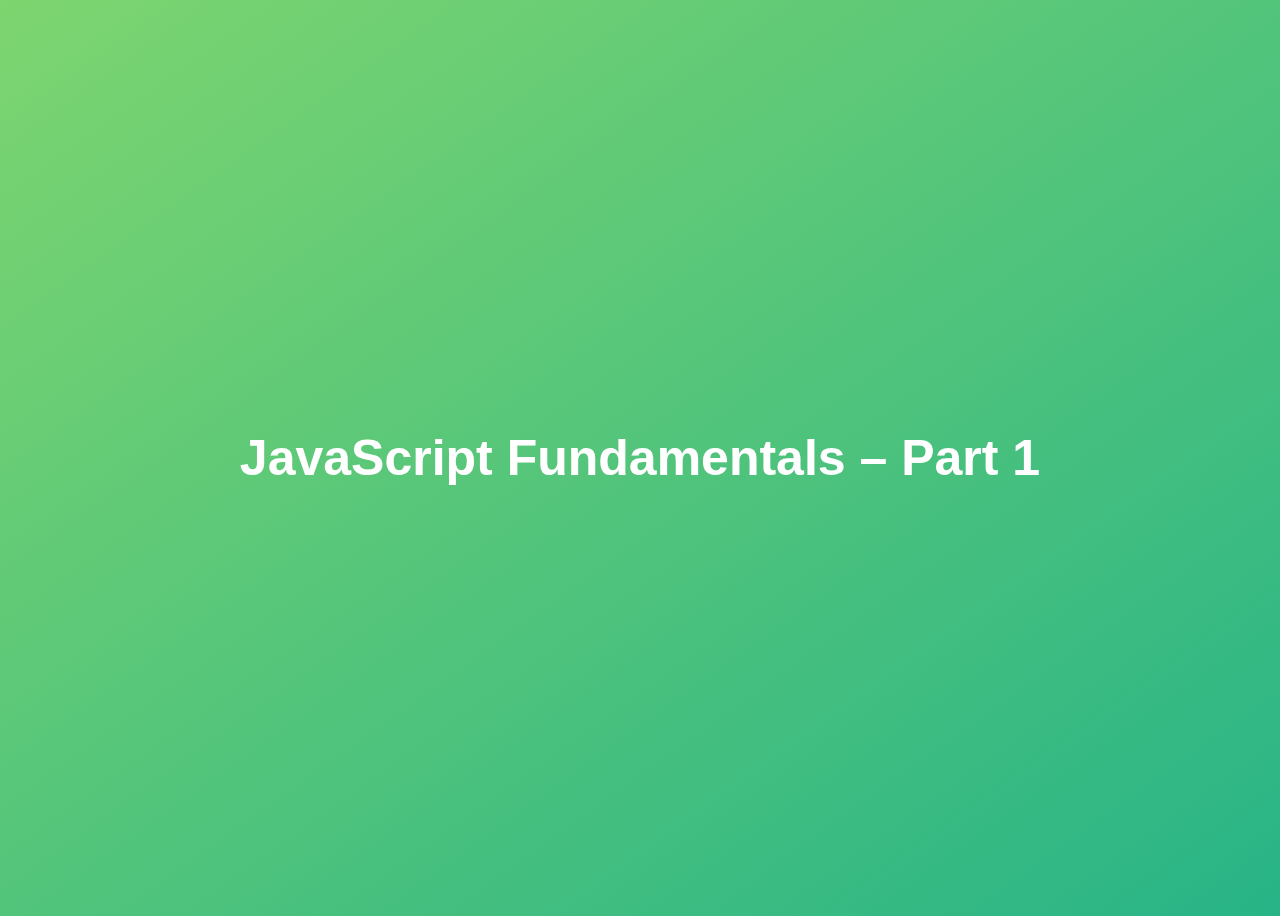
<file: 01-Fundamentals-Part-1/final/index.html>
<!DOCTYPE html>
<html lang="en">
  <head>
    <meta charset="UTF-8" />
    <meta name="viewport" content="width=device-width, initial-scale=1.0" />
    <meta http-equiv="X-UA-Compatible" content="ie=edge" />
    <title>JavaScript Fundamentals – Part 1</title>
    <style>
      body {
        height: 100vh;
        display: flex;
        align-items: center;
        background: linear-gradient(to top left, #28b487, #7dd56f);
      }
      h1 {
        font-family: sans-serif;
        font-size: 50px;
        line-height: 1.3;
        width: 100%;
        padding: 30px;
        text-align: center;
        color: white;
      }
    </style>
  </head>
  <body>
    <h1>JavaScript Fundamentals – Part 1</h1>

    <script src="script.js"></script>
  </body>
</html>
</file>
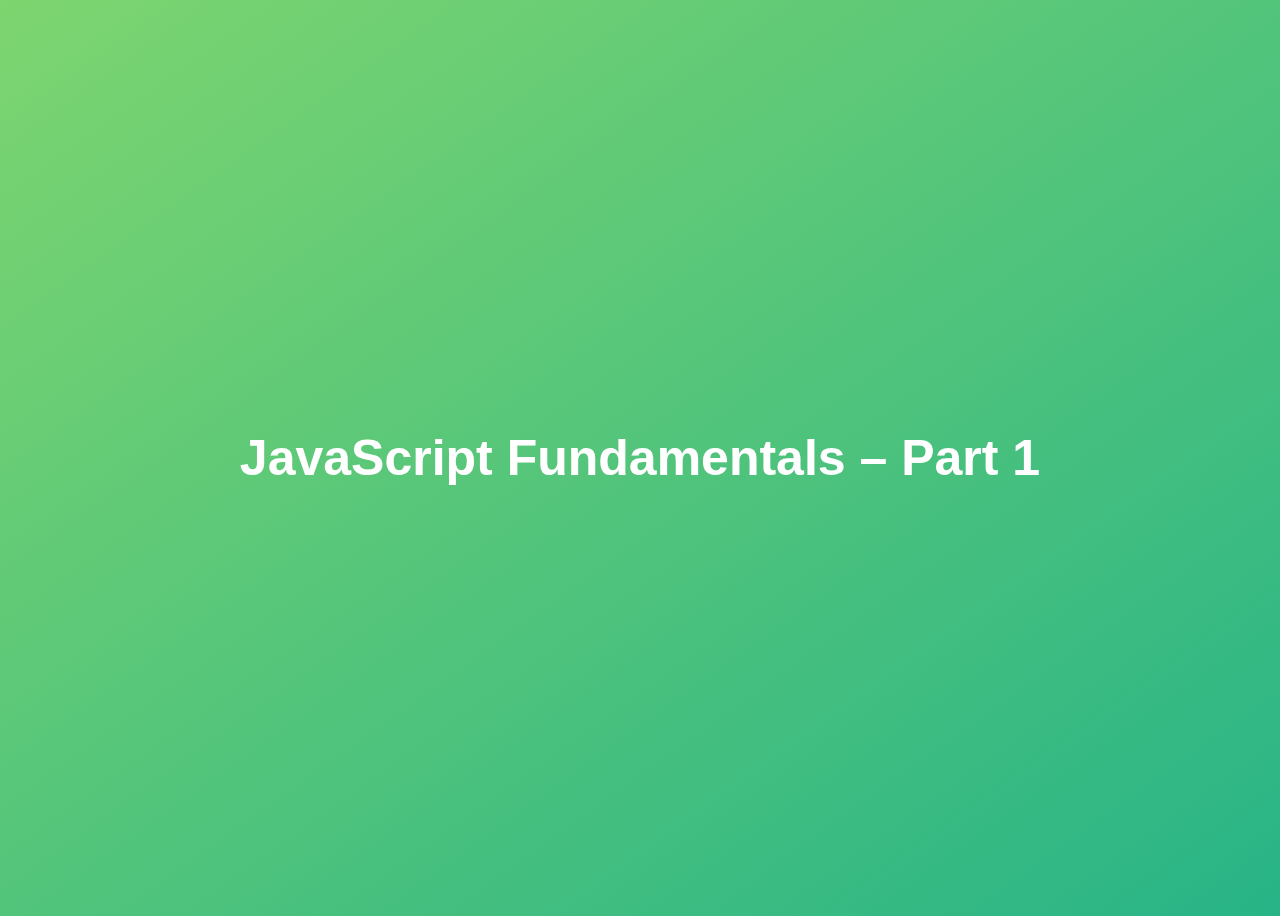
<file: 01-Fundamentals-Part-1/starter/index.html>
<!DOCTYPE html>
<html lang="en">
  <head>
    <meta charset="UTF-8" />
    <meta name="viewport" content="width=device-width, initial-scale=1.0" />
    <meta http-equiv="X-UA-Compatible" content="ie=edge" />
    <title>JavaScript Fundamentals – Part 1</title>
    <style>
      body {
        height: 100vh;
        display: flex;
        align-items: center;
        background: linear-gradient(to top left, #28b487, #7dd56f);
      }

      h1 {
        font-family: sans-serif;
        font-size: 50px;
        line-height: 1.3;
        width: 100%;
        padding: 30px;
        text-align: center;
        color: white;
      }
    </style>
  </head>

  <body>
    <h1>JavaScript Fundamentals – Part 1</h1>
    <script src="script.js"></script>
    <script src="assignments.js"></script>
    <script src="codingchallenges.js"></script>
  </body>
</html>
</file>
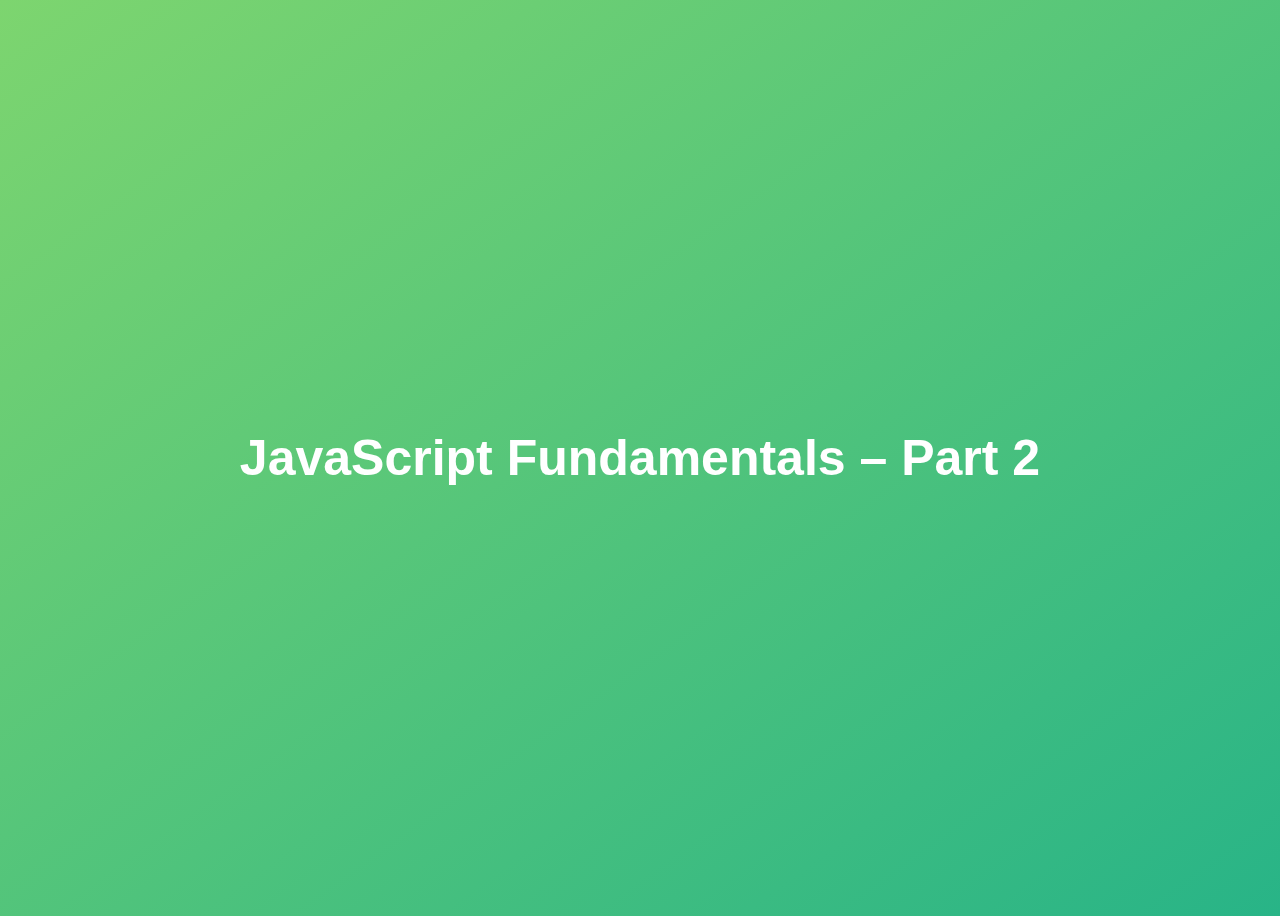
<file: 02-Fundamentals-Part-2/final/index.html>
<!DOCTYPE html>
<html lang="en">
  <head>
    <meta charset="UTF-8" />
    <meta name="viewport" content="width=device-width, initial-scale=1.0" />
    <meta http-equiv="X-UA-Compatible" content="ie=edge" />
    <title>JavaScript Fundamentals – Part 2</title>
    <style>
      body {
        height: 100vh;
        display: flex;
        align-items: center;
        background: linear-gradient(to top left, #28b487, #7dd56f);
      }
      h1 {
        font-family: sans-serif;
        font-size: 50px;
        line-height: 1.3;
        width: 100%;
        padding: 30px;
        text-align: center;
        color: white;
      }
    </style>
  </head>
  <body>
    <h1>JavaScript Fundamentals – Part 2</h1>
    <script src="script.js"></script>
  </body>
</html>
</file>
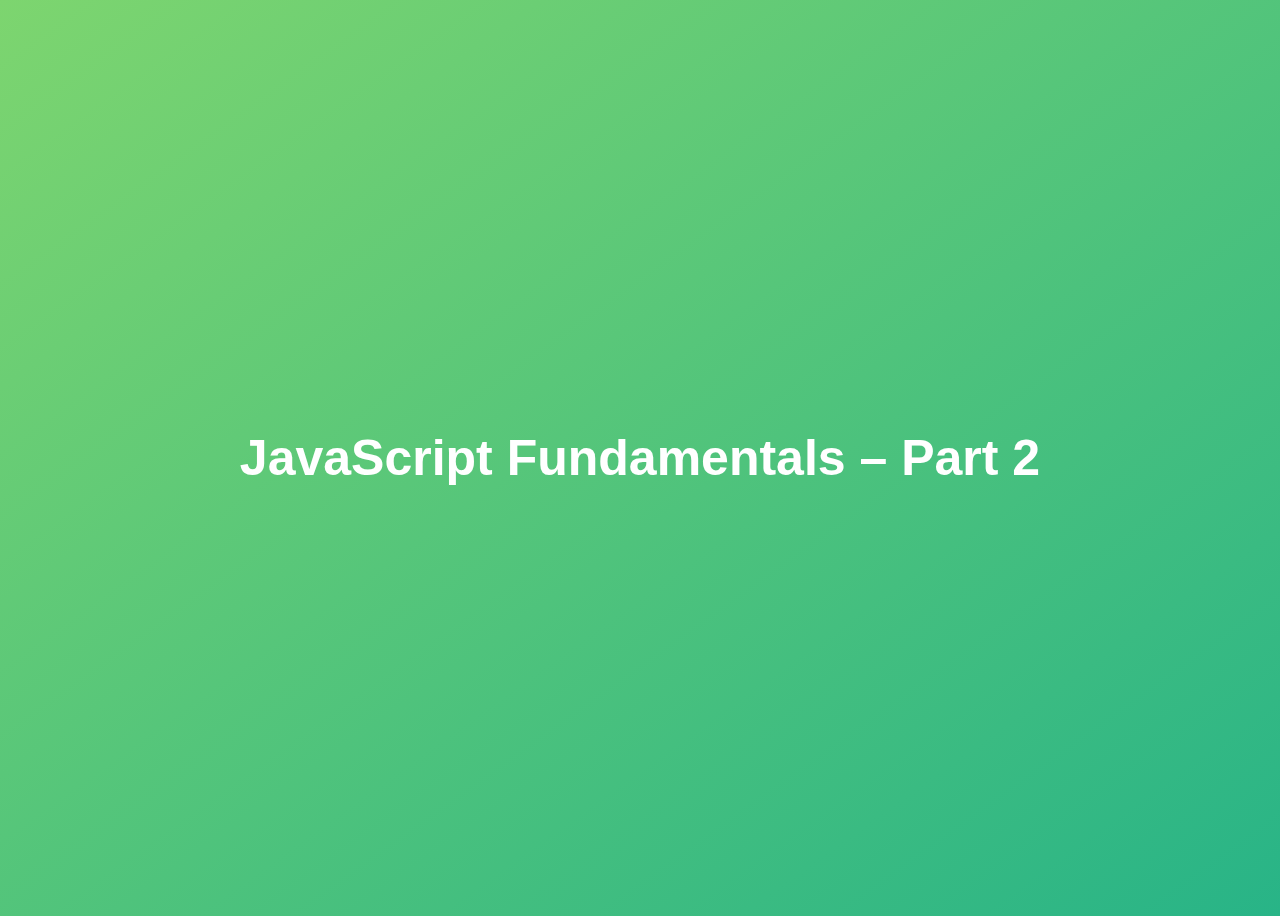
<file: 02-Fundamentals-Part-2/starter/index.html>
<!DOCTYPE html>
<html lang="en">

<head>
  <meta charset="UTF-8" />
  <meta name="viewport" content="width=device-width, initial-scale=1.0" />
  <meta http-equiv="X-UA-Compatible" content="ie=edge" />
  <title>JavaScript Fundamentals – Part 2</title>
  <style>
    body {
      height: 100vh;
      display: flex;
      align-items: center;
      background: linear-gradient(to top left, #28b487, #7dd56f);
    }

    h1 {
      font-family: sans-serif;
      font-size: 50px;
      line-height: 1.3;
      width: 100%;
      padding: 30px;
      text-align: center;
      color: white;
    }
  </style>
</head>

<body>
  <h1>JavaScript Fundamentals – Part 2</h1>
  <script src="script.js"></script>
  <script src="assignments.js"></script>
  <script src="codingchallenges.js"></script>
</body>

</html>
</file>
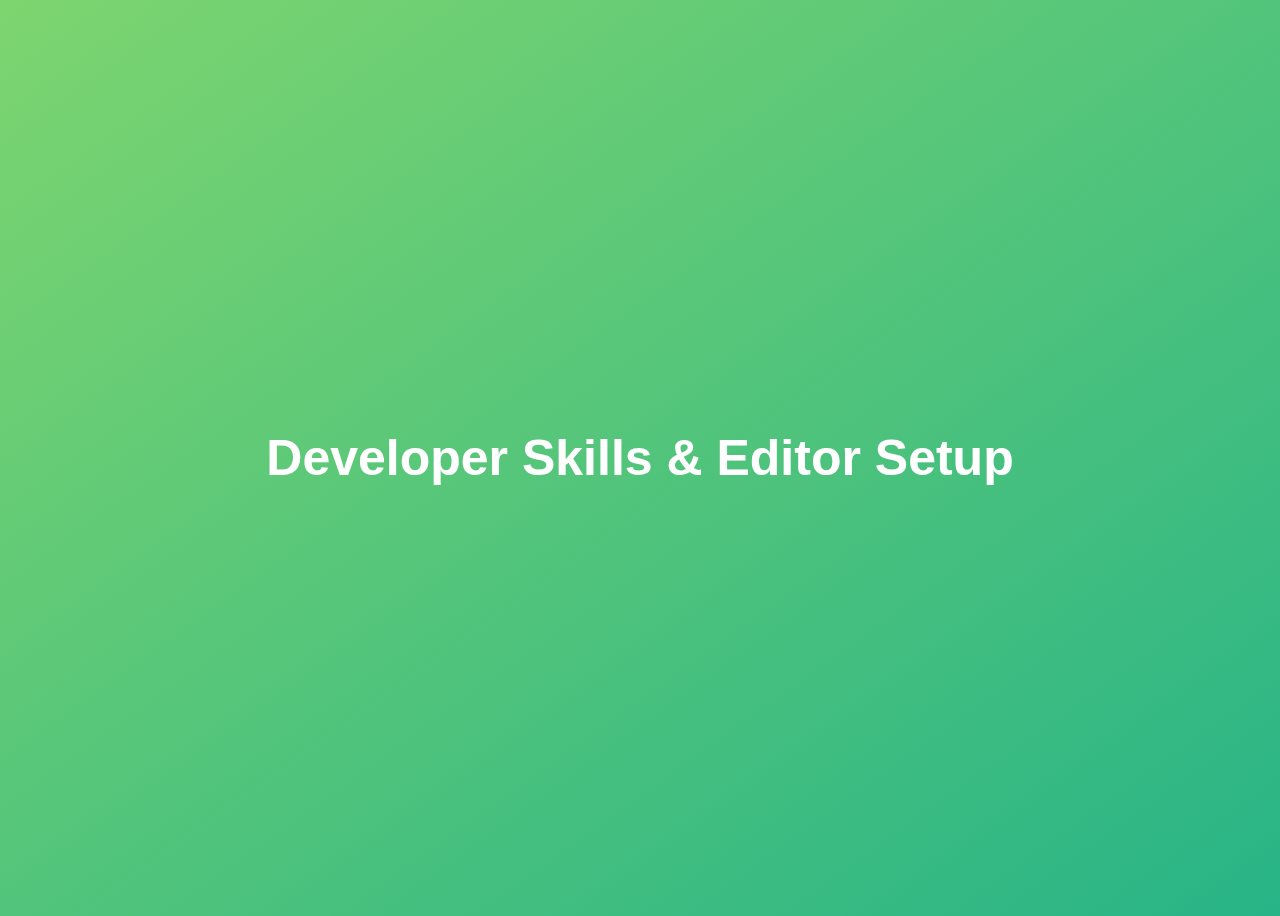
<file: 03-Developer-Skills/starter/index.html>
<!DOCTYPE html>
<html lang="en">
  <head>
    <meta charset="UTF-8" />
    <meta name="viewport" content="width=device-width, initial-scale=1.0" />
    <meta http-equiv="X-UA-Compatible" content="ie=edge" />
    <title>Developer Skills & Editor Setup</title>
    <style>
      body {
        height: 100vh;
        display: flex;
        align-items: center;
        background: linear-gradient(to top left, #28b487, #7dd56f);
      }
      h1 {
        font-family: sans-serif;
        font-size: 50px;
        line-height: 1.3;
        width: 100%;
        padding: 30px;
        text-align: center;
        color: white;
      }
    </style>
  </head>
  <body>
    <h1>Developer Skills & Editor Setup</h1>
    <script src="script.js"></script>
  </body>
</html>
</file>
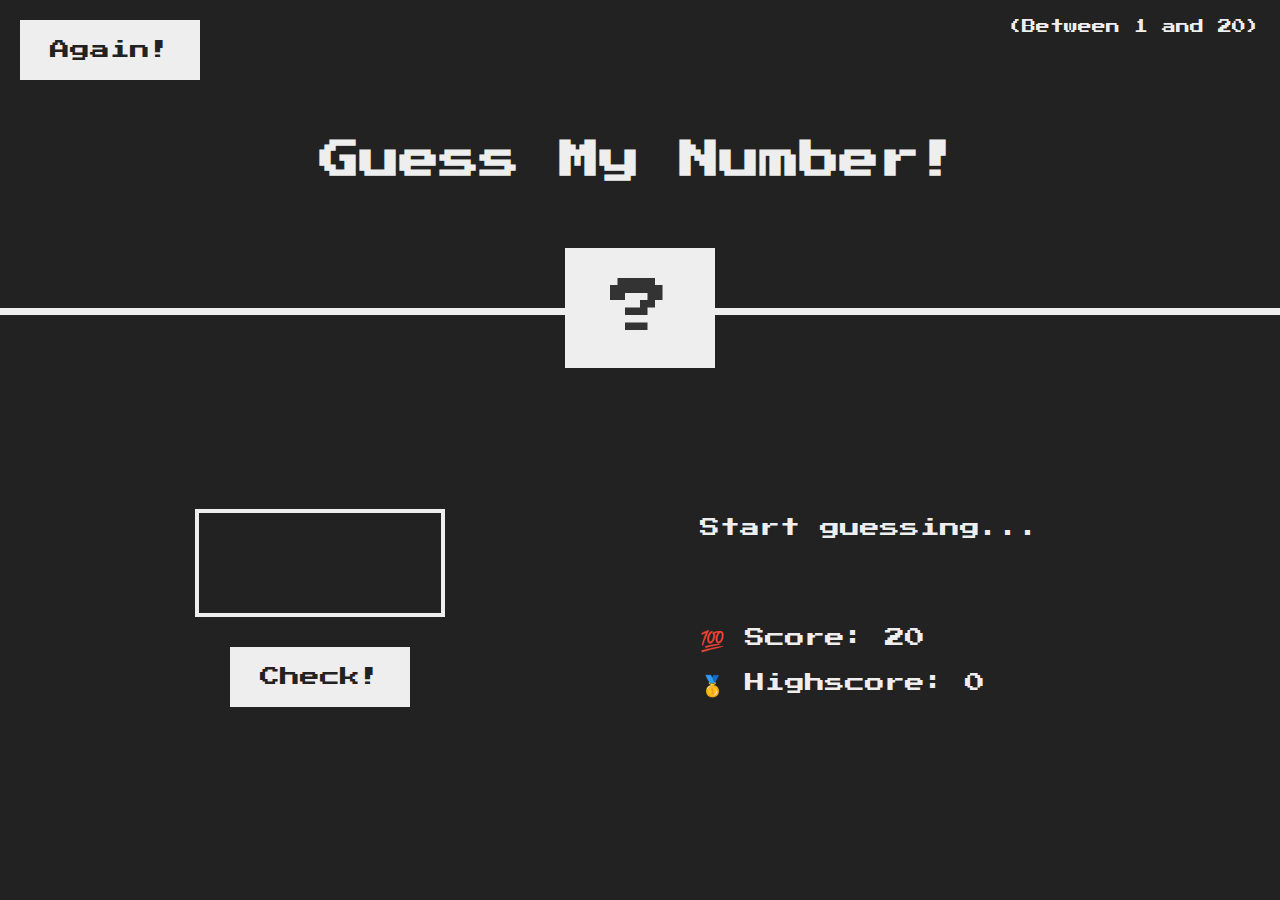
<file: 05-Guess-My-Number/final/index.html>
<!DOCTYPE html>
<html lang="en">
  <head>
    <meta charset="UTF-8" />
    <meta name="viewport" content="width=device-width, initial-scale=1.0" />
    <meta http-equiv="X-UA-Compatible" content="ie=edge" />
    <link rel="stylesheet" href="style.css" />
    <title>Guess My Number!</title>
  </head>
  <body>
    <header>
      <h1>Guess My Number!</h1>
      <p class="between">(Between 1 and 20)</p>
      <button class="btn again">Again!</button>
      <div class="number">?</div>
    </header>
    <main>
      <section class="left">
        <input type="number" class="guess" />
        <button class="btn check">Check!</button>
      </section>
      <section class="right">
        <p class="message">Start guessing...</p>
        <p class="label-score">💯 Score: <span class="score">20</span></p>
        <p class="label-highscore">
          🥇 Highscore: <span class="highscore">0</span>
        </p>
      </section>
    </main>
    <script src="script.js"></script>
  </body>
</html>
</file>
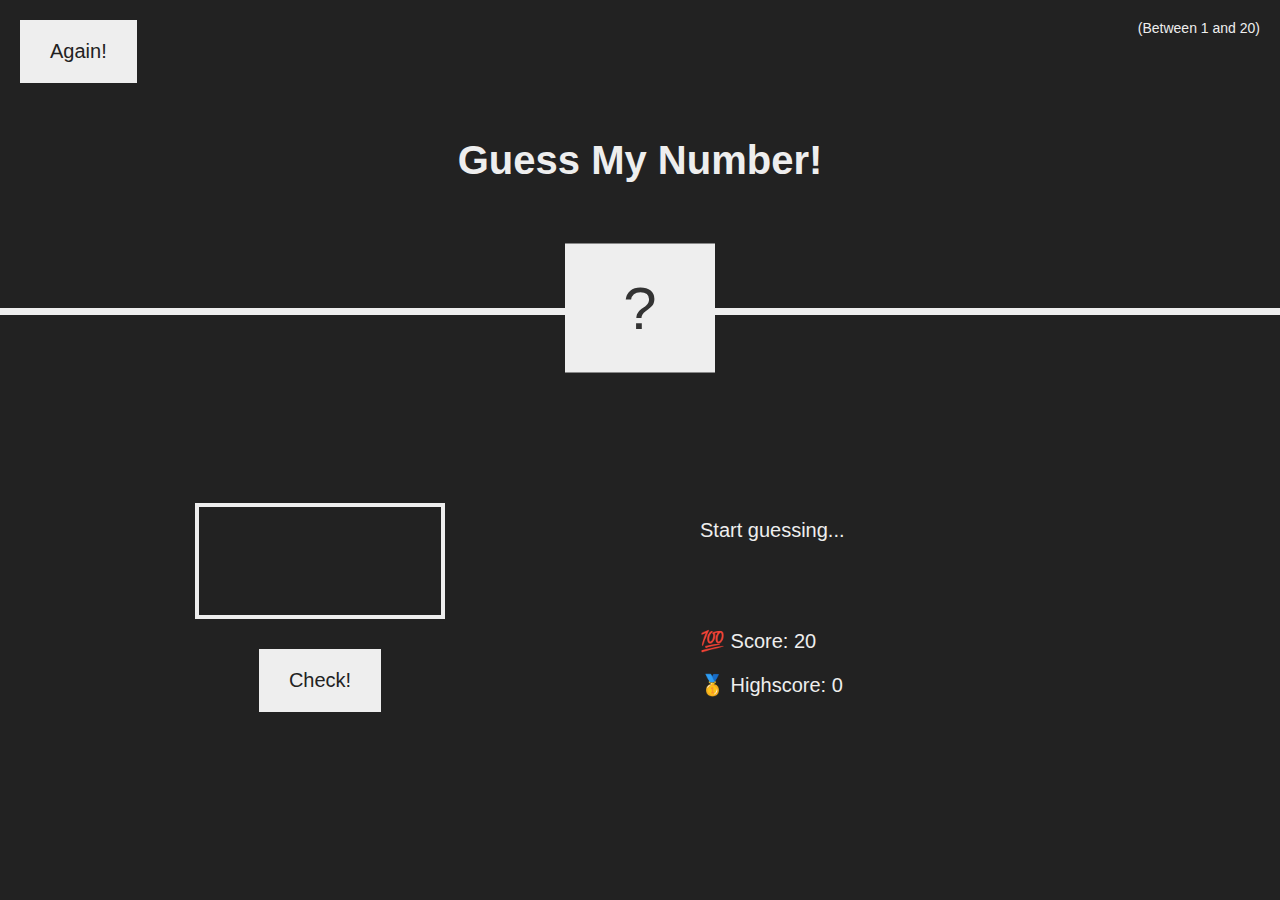
<file: 05-Guess-My-Number/starter/index.html>
<!DOCTYPE html>
<html lang="en">
  <head>
    <meta charset="UTF-8" />
    <meta name="viewport" content="width=device-width, initial-scale=1.0" />
    <meta http-equiv="X-UA-Compatible" content="ie=edge" />
    <link rel="stylesheet" href="style.css" />
    <title>Guess My Number!</title>
  </head>
  <body>
    <header>
      <h1>Guess My Number!</h1>
      <p class="between">(Between 1 and 20)</p>
      <button class="btn again">Again!</button>
      <div class="number">?</div>
    </header>
    <main>
      <section class="left">
        <input type="number" class="guess" />
        <button class="btn check">Check!</button>
      </section>
      <section class="right">
        <p class="message">Start guessing...</p>
        <p class="label-score">💯 Score: <span class="score">20</span></p>
        <p class="label-highscore">
          🥇 Highscore: <span class="highscore">0</span>
        </p>
      </section>
    </main>
    <script src="script.js"></script>
    <script src="codingchallenges.js"></script>
  </body>
</html>
</file>
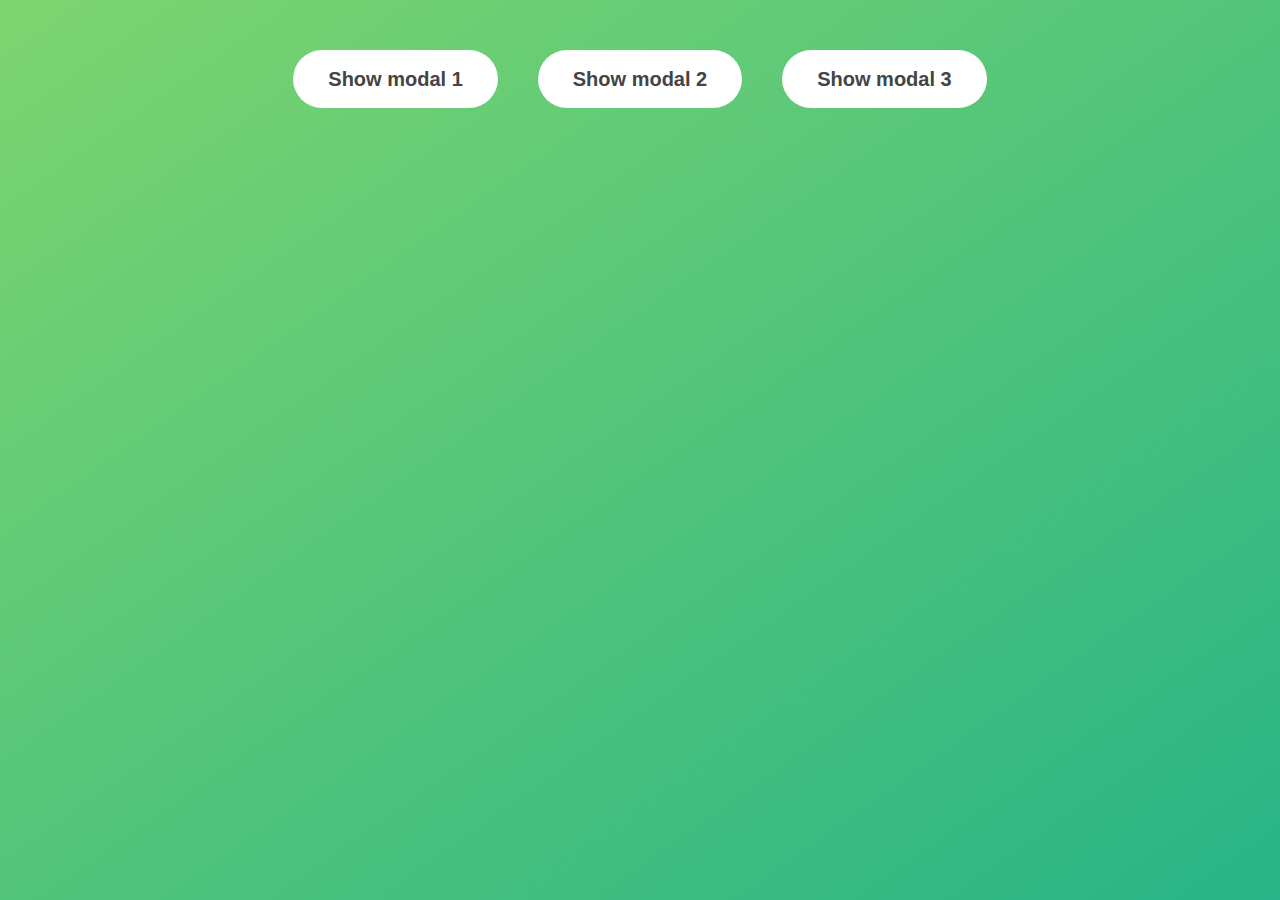
<file: 06-Modal/final/index.html>
<!DOCTYPE html>
<html lang="en">
  <head>
    <meta charset="UTF-8" />
    <meta name="viewport" content="width=device-width, initial-scale=1.0" />
    <meta http-equiv="X-UA-Compatible" content="ie=edge" />
    <link rel="stylesheet" href="style.css" />
    <title>Modal window</title>
  </head>
  <body>
    <button class="show-modal">Show modal 1</button>
    <button class="show-modal">Show modal 2</button>
    <button class="show-modal">Show modal 3</button>

    <div class="modal hidden">
      <button class="close-modal">&times;</button>
      <h1>I'm a modal window 😍</h1>
      <p>
        Lorem ipsum dolor sit amet, consectetur adipisicing elit, sed do eiusmod
        tempor incididunt ut labore et dolore magna aliqua. Ut enim ad minim
        veniam, quis nostrud exercitation ullamco laboris nisi ut aliquip ex ea
        commodo consequat. Duis aute irure dolor in reprehenderit in voluptate
        velit esse cillum dolore eu fugiat nulla pariatur. Excepteur sint
        occaecat cupidatat non proident, sunt in culpa qui officia deserunt
        mollit anim id est laborum.
      </p>
    </div>
    <div class="overlay hidden"></div>

    <script src="script.js"></script>
  </body>
</html>
</file>
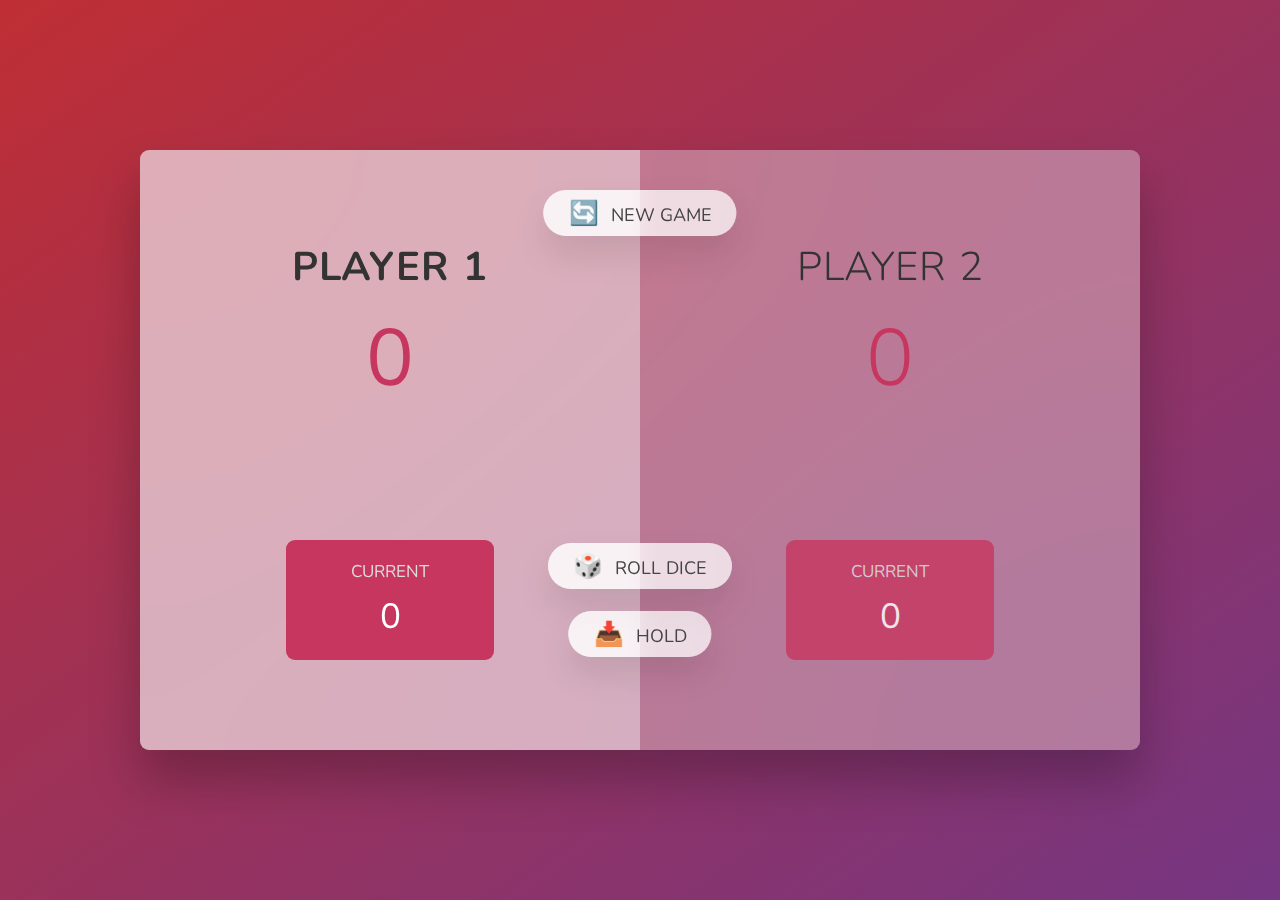
<file: 07-Pig-Game/final/index.html>
<!DOCTYPE html>
<html lang="en">
  <head>
    <meta charset="UTF-8" />
    <meta name="viewport" content="width=device-width, initial-scale=1.0" />
    <meta http-equiv="X-UA-Compatible" content="ie=edge" />
    <link rel="stylesheet" href="style.css" />
    <title>Pig Game</title>
  </head>
  <body>
    <main>
      <section class="player player--0 player--active">
        <h2 class="name" id="name--0">Player 1</h2>
        <p class="score" id="score--0">43</p>
        <div class="current">
          <p class="current-label">Current</p>
          <p class="current-score" id="current--0">0</p>
        </div>
      </section>
      <section class="player player--1">
        <h2 class="name" id="name--1">Player 2</h2>
        <p class="score" id="score--1">24</p>
        <div class="current">
          <p class="current-label">Current</p>
          <p class="current-score" id="current--1">0</p>
        </div>
      </section>

      <img src="dice-5.png" alt="Playing dice" class="dice" />
      <button class="btn btn--new">🔄 New game</button>
      <button class="btn btn--roll">🎲 Roll dice</button>
      <button class="btn btn--hold">📥 Hold</button>
    </main>
    <script src="script.js"></script>
  </body>
</html>
</file>
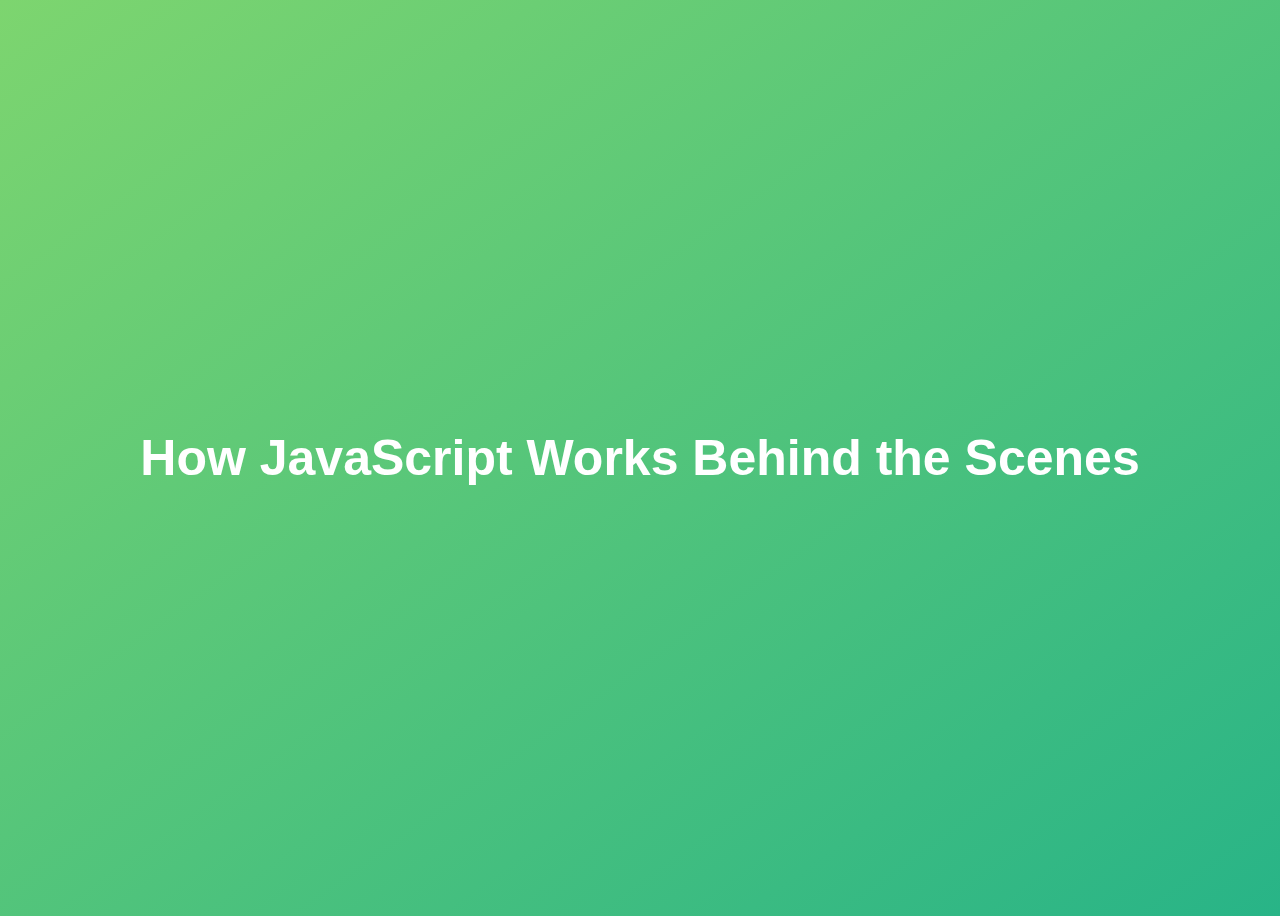
<file: 08-Behind-the-Scenes/final/index.html>
<!DOCTYPE html>
<html lang="en">
  <head>
    <meta charset="UTF-8" />
    <meta name="viewport" content="width=device-width, initial-scale=1.0" />
    <meta http-equiv="X-UA-Compatible" content="ie=edge" />
    <title>How JavaScript Works Behind the Scenes</title>
    <style>
      body {
        height: 100vh;
        display: flex;
        align-items: center;
        background: linear-gradient(to top left, #28b487, #7dd56f);
      }
      h1 {
        font-family: sans-serif;
        font-size: 50px;
        line-height: 1.3;
        width: 100%;
        padding: 30px;
        text-align: center;
        color: white;
      }
    </style>
  </head>
  <body>
    <h1>How JavaScript Works Behind the Scenes</h1>
    <script src="script.js"></script>
  </body>
</html>
</file>
<file: 05-Guess-My-Number/final/style.css>
@import url('https://fonts.googleapis.com/css?family=Press+Start+2P&display=swap');

* {
  margin: 0;
  padding: 0;
  box-sizing: inherit;
}

html {
  font-size: 62.5%;
  box-sizing: border-box;
}

body {
  font-family: 'Press Start 2P', sans-serif;
  color: #eee;
  background-color: #222;
  /* background-color: #60b347; */
}

/* LAYOUT */
header {
  position: relative;
  height: 35vh;
  border-bottom: 7px solid #eee;
}

main {
  height: 65vh;
  color: #eee;
  display: flex;
  align-items: center;
  justify-content: space-around;
}

.left {
  width: 52rem;
  display: flex;
  flex-direction: column;
  align-items: center;
}

.right {
  width: 52rem;
  font-size: 2rem;
}

/* ELEMENTS STYLE */
h1 {
  font-size: 4rem;
  text-align: center;
  position: absolute;
  width: 100%;
  top: 52%;
  left: 50%;
  transform: translate(-50%, -50%);
}

.number {
  background: #eee;
  color: #333;
  font-size: 6rem;
  width: 15rem;
  padding: 3rem 0rem;
  text-align: center;
  position: absolute;
  bottom: 0;
  left: 50%;
  transform: translate(-50%, 50%);
}

.between {
  font-size: 1.4rem;
  position: absolute;
  top: 2rem;
  right: 2rem;
}

.again {
  position: absolute;
  top: 2rem;
  left: 2rem;
}

.guess {
  background: none;
  border: 4px solid #eee;
  font-family: inherit;
  color: inherit;
  font-size: 5rem;
  padding: 2.5rem;
  width: 25rem;
  text-align: center;
  display: block;
  margin-bottom: 3rem;
}

.btn {
  border: none;
  background-color: #eee;
  color: #222;
  font-size: 2rem;
  font-family: inherit;
  padding: 2rem 3rem;
  cursor: pointer;
}

.btn:hover {
  background-color: #ccc;
}

.message {
  margin-bottom: 8rem;
  height: 3rem;
}

.label-score {
  margin-bottom: 2rem;
}
</file>
<file: 05-Guess-My-Number/starter/style.css>
@import url('https://fonts.googleapis.com/css?family=Press+Start+2P&display=swap');

* {
  margin: 0;
  padding: 0;
  box-sizing: inherit;
}

html {
  font-size: 62.5%;
  box-sizing: border-box;
}

body {
  font-family: 'calibri', sans-serif;
  color: #eee;
  background-color: #222;
  /* background-color: #60b347; */
}

/* LAYOUT */
header {
  position: relative;
  height: 35vh;
  border-bottom: 7px solid #eee;
}

main {
  height: 65vh;
  color: #eee;
  display: flex;
  align-items: center;
  justify-content: space-around;
}

.left {
  width: 52rem;
  display: flex;
  flex-direction: column;
  align-items: center;
}

.right {
  width: 52rem;
  font-size: 2rem;
}

/* ELEMENTS STYLE */
h1 {
  font-size: 4rem;
  text-align: center;
  position: absolute;
  width: 100%;
  top: 52%;
  left: 50%;
  transform: translate(-50%, -50%);
}

.number {
  background: #eee;
  color: #333;
  font-size: 6rem;
  width: 15rem;
  padding: 3rem 0rem;
  text-align: center;
  position: absolute;
  bottom: 0;
  left: 50%;
  transform: translate(-50%, 50%);
}

.between {
  font-size: 1.4rem;
  position: absolute;
  top: 2rem;
  right: 2rem;
}

.again {
  position: absolute;
  top: 2rem;
  left: 2rem;
}

.guess {
  background: none;
  border: 4px solid #eee;
  font-family: inherit;
  color: inherit;
  font-size: 5rem;
  padding: 2.5rem;
  width: 25rem;
  text-align: center;
  display: block;
  margin-bottom: 3rem;
}

.btn {
  border: none;
  background-color: #eee;
  color: #222;
  font-size: 2rem;
  font-family: inherit;
  padding: 2rem 3rem;
  cursor: pointer;
}

.btn:hover {
  background-color: #ccc;
}

.message {
  margin-bottom: 8rem;
  height: 3rem;
}

.label-score {
  margin-bottom: 2rem;
}
</file>
<file: 06-Modal/final/style.css>
* {
  margin: 0;
  padding: 0;
  box-sizing: inherit;
}

html {
  font-size: 62.5%;
  box-sizing: border-box;
}

body {
  font-family: sans-serif;
  color: #333;
  line-height: 1.5;
  height: 100vh;
  position: relative;
  display: flex;
  align-items: flex-start;
  justify-content: center;
  background: linear-gradient(to top left, #28b487, #7dd56f);
}

.show-modal {
  font-size: 2rem;
  font-weight: 600;
  padding: 1.75rem 3.5rem;
  margin: 5rem 2rem;
  border: none;
  background-color: #fff;
  color: #444;
  border-radius: 10rem;
  cursor: pointer;
}

.close-modal {
  position: absolute;
  top: 1.2rem;
  right: 2rem;
  font-size: 5rem;
  color: #333;
  cursor: pointer;
  border: none;
  background: none;
}

h1 {
  font-size: 2.5rem;
  margin-bottom: 2rem;
}

p {
  font-size: 1.8rem;
}

/* -------------------------- */
/* CLASSES TO MAKE MODAL WORK */
.hidden {
  display: none;
}

.modal {
  position: absolute;
  top: 50%;
  left: 50%;
  transform: translate(-50%, -50%);
  width: 70%;

  background-color: white;
  padding: 6rem;
  border-radius: 5px;
  box-shadow: 0 3rem 5rem rgba(0, 0, 0, 0.3);
  z-index: 10;
}

.overlay {
  position: absolute;
  top: 0;
  left: 0;
  width: 100%;
  height: 100%;
  background-color: rgba(0, 0, 0, 0.6);
  backdrop-filter: blur(3px);
  z-index: 5;
}
</file>
<file: 07-Pig-Game/final/style.css>
@import url('https://fonts.googleapis.com/css2?family=Nunito&display=swap');

* {
  margin: 0;
  padding: 0;
  box-sizing: inherit;
}

html {
  font-size: 62.5%;
  box-sizing: border-box;
}

body {
  font-family: 'Nunito', sans-serif;
  font-weight: 400;
  height: 100vh;
  color: #333;
  background-image: linear-gradient(to top left, #753682 0%, #bf2e34 100%);
  display: flex;
  align-items: center;
  justify-content: center;
}

/* LAYOUT */
main {
  position: relative;
  width: 100rem;
  height: 60rem;
  background-color: rgba(255, 255, 255, 0.35);
  backdrop-filter: blur(200px);
  filter: blur();
  box-shadow: 0 3rem 5rem rgba(0, 0, 0, 0.25);
  border-radius: 9px;
  overflow: hidden;
  display: flex;
}

.player {
  flex: 50%;
  padding: 9rem;
  display: flex;
  flex-direction: column;
  align-items: center;
  transition: all 0.75s;
}

/* ELEMENTS */
.name {
  position: relative;
  font-size: 4rem;
  text-transform: uppercase;
  letter-spacing: 1px;
  word-spacing: 2px;
  font-weight: 300;
  margin-bottom: 1rem;
}

.score {
  font-size: 8rem;
  font-weight: 300;
  color: #c7365f;
  margin-bottom: auto;
}

.player--active {
  background-color: rgba(255, 255, 255, 0.4);
}
.player--active .name {
  font-weight: 700;
}
.player--active .score {
  font-weight: 400;
}

.player--active .current {
  opacity: 1;
}

.current {
  background-color: #c7365f;
  opacity: 0.8;
  border-radius: 9px;
  color: #fff;
  width: 65%;
  padding: 2rem;
  text-align: center;
  transition: all 0.75s;
}

.current-label {
  text-transform: uppercase;
  margin-bottom: 1rem;
  font-size: 1.7rem;
  color: #ddd;
}

.current-score {
  font-size: 3.5rem;
}

/* ABSOLUTE POSITIONED ELEMENTS */
.btn {
  position: absolute;
  left: 50%;
  transform: translateX(-50%);
  color: #444;
  background: none;
  border: none;
  font-family: inherit;
  font-size: 1.8rem;
  text-transform: uppercase;
  cursor: pointer;
  font-weight: 400;
  transition: all 0.2s;

  background-color: white;
  background-color: rgba(255, 255, 255, 0.6);
  backdrop-filter: blur(10px);

  padding: 0.7rem 2.5rem;
  border-radius: 50rem;
  box-shadow: 0 1.75rem 3.5rem rgba(0, 0, 0, 0.1);
}

.btn::first-letter {
  font-size: 2.4rem;
  display: inline-block;
  margin-right: 0.7rem;
}

.btn--new {
  top: 4rem;
}
.btn--roll {
  top: 39.3rem;
}
.btn--hold {
  top: 46.1rem;
}

.btn:active {
  transform: translate(-50%, 3px);
  box-shadow: 0 1rem 2rem rgba(0, 0, 0, 0.15);
}

.btn:focus {
  outline: none;
}

.dice {
  position: absolute;
  left: 50%;
  top: 16.5rem;
  transform: translateX(-50%);
  height: 10rem;
  box-shadow: 0 2rem 5rem rgba(0, 0, 0, 0.2);
}

.player--winner {
  background-color: #2f2f2f;
}

.player--winner .name {
  font-weight: 700;
  color: #c7365f;
}

.hidden {
  display: none;
}
</file>
